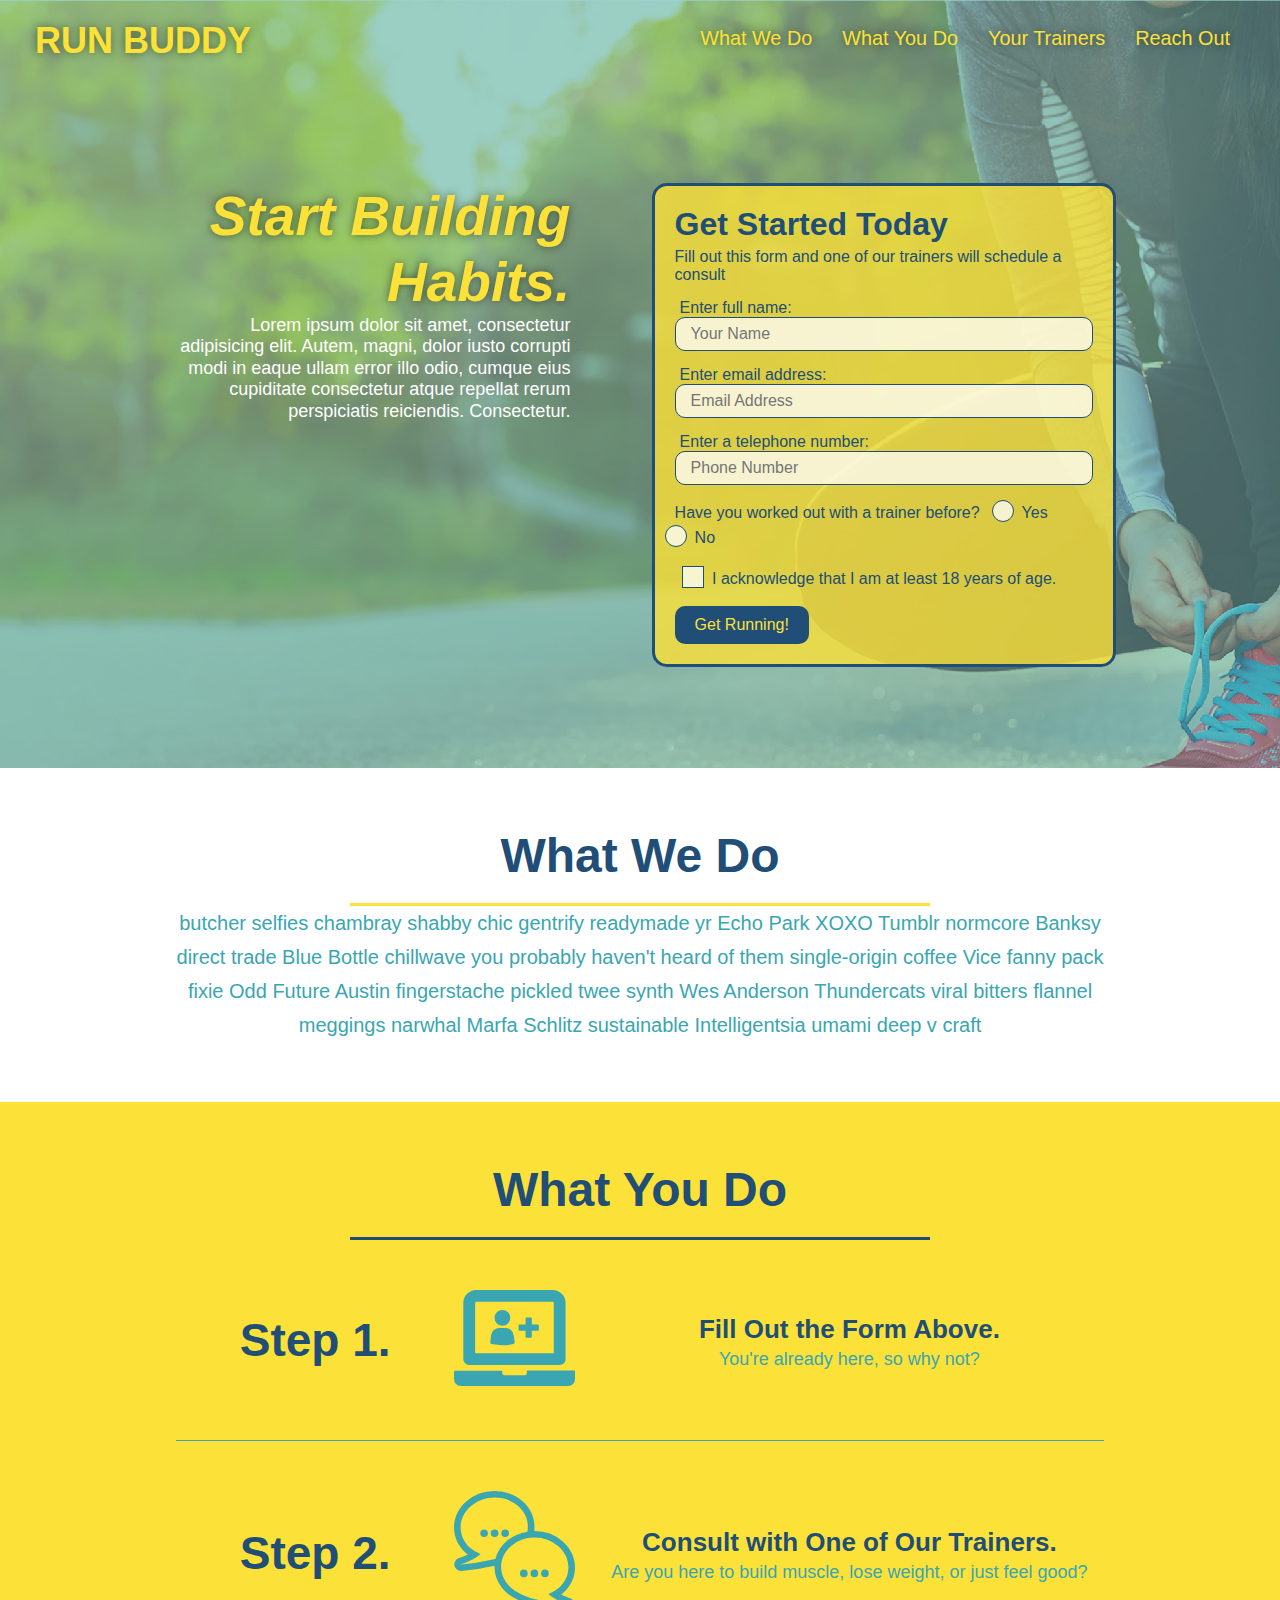
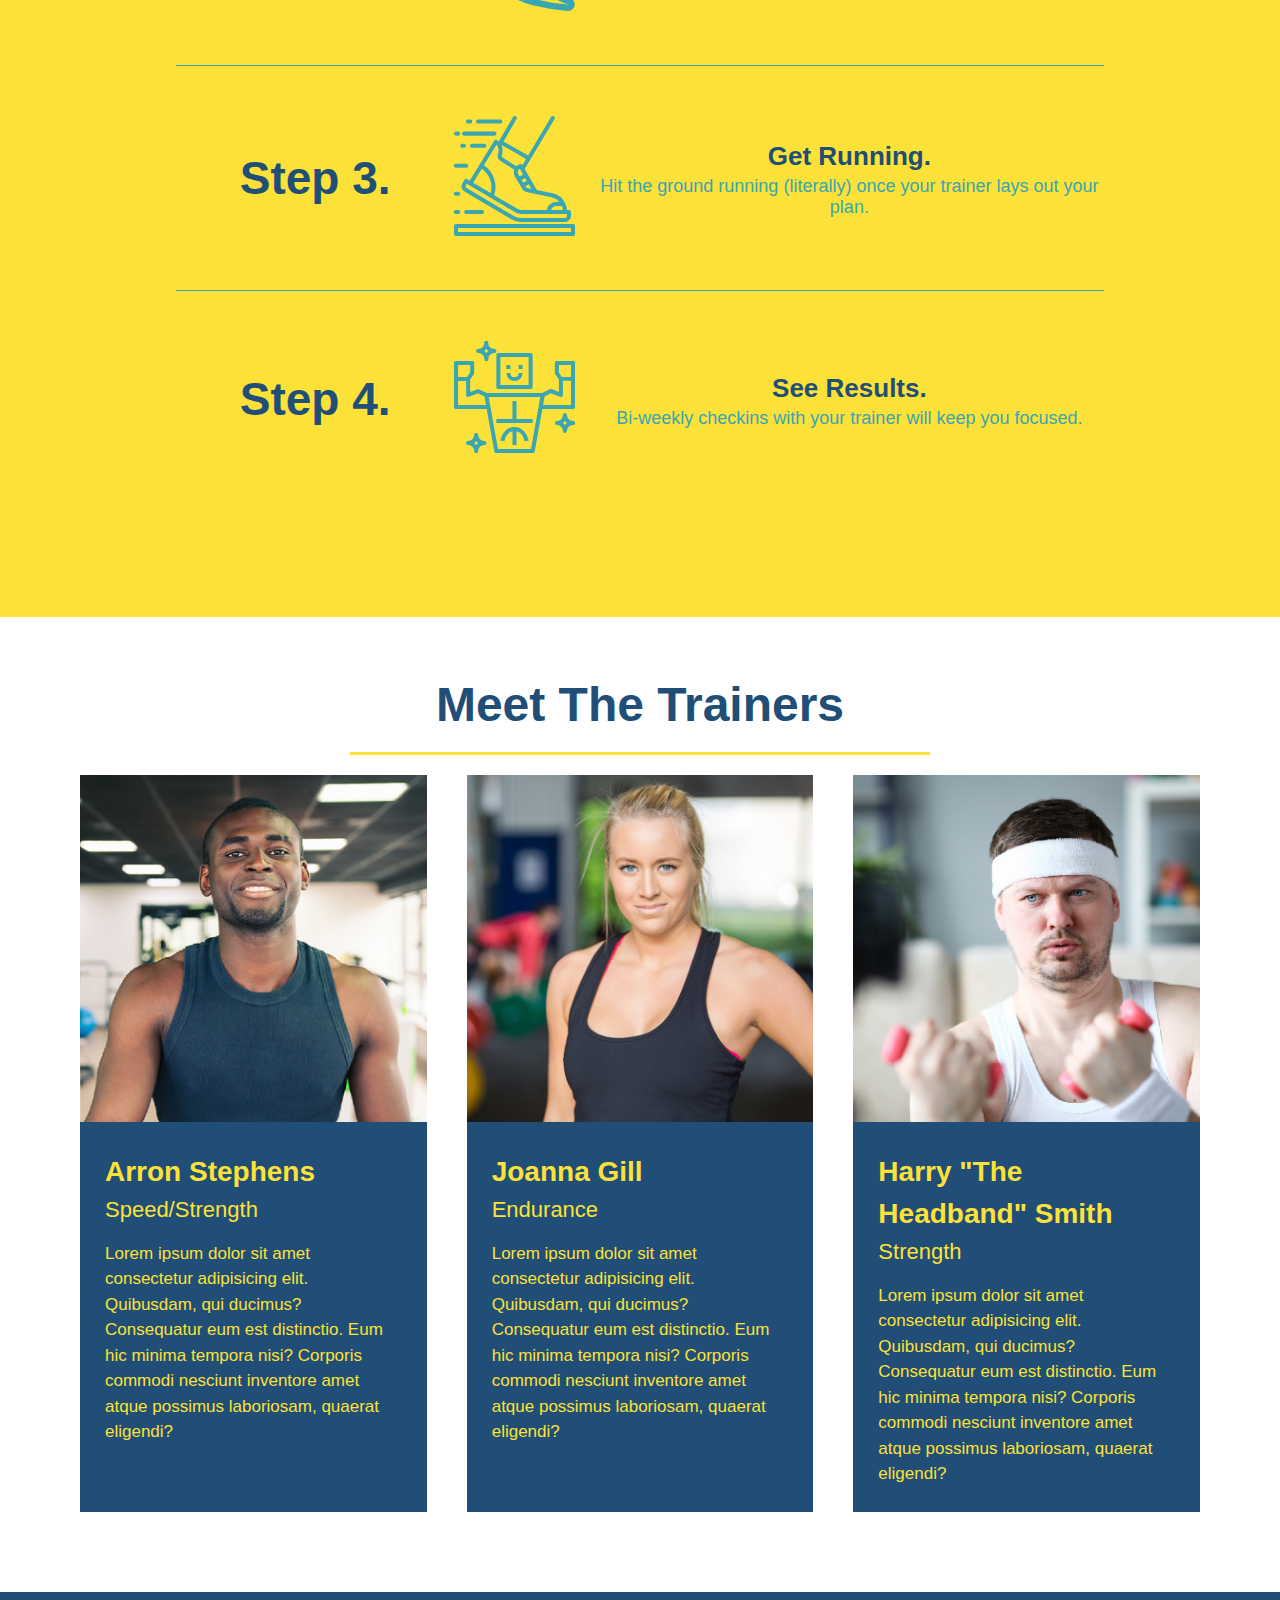
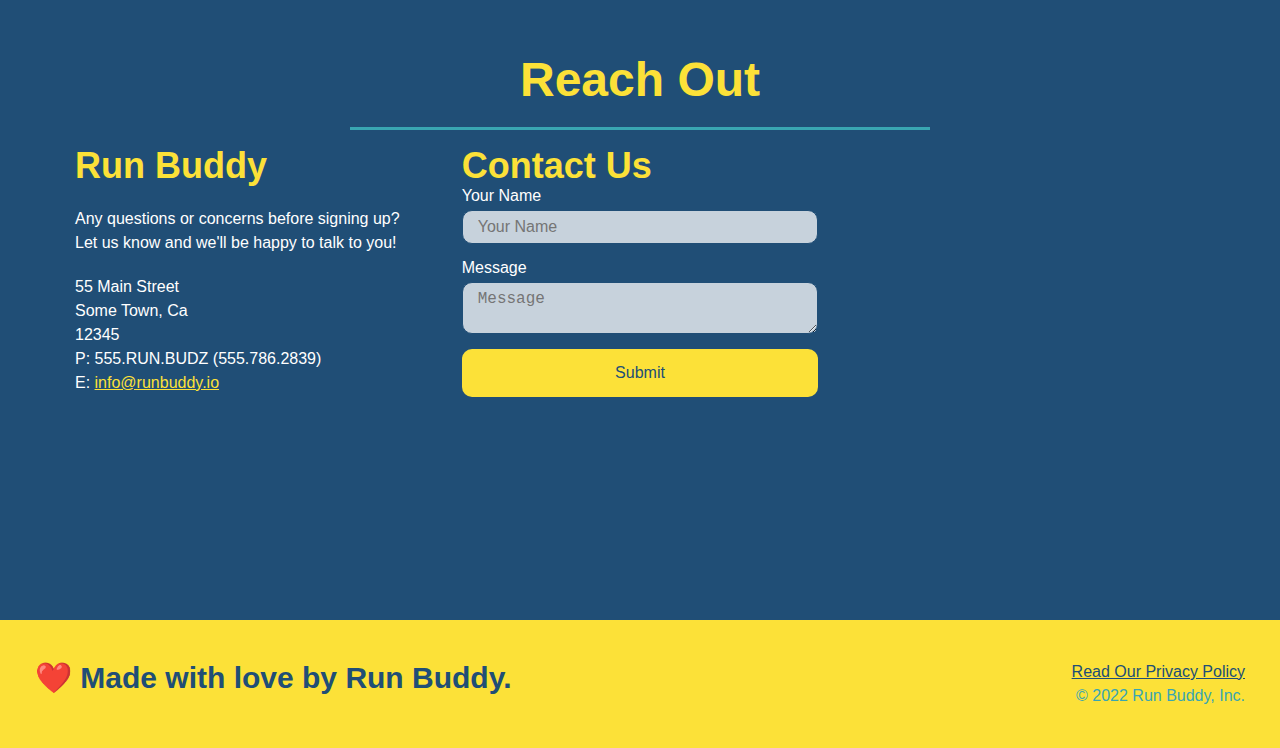
<file: index.html>
<!DOCTYPE html>
<html lang="en">
    <head>
        <meta charset="UTF-8" />
        <meta name="viewport" content="width=device-width, initial-scale=1.0" />
        <title>Run Buddy</title>
        <link rel="stylesheet" href="./assets/css/style.css" />
    </head>
    <body>

        <!--navigation (header) start-->
        <header>
            <h1>
                <a href="index.html">RUN BUDDY</a>
            </h1>
            <nav>
                <ul>
                    <!--List item element-->
                    <li>
                        <!--Anchor element-->
                        <a href="#what-we-do">What We Do</a>
                    </li>
                    <li>
                        <a href="#what-you-do">What You Do</a>
                    </li>
                    <li>
                        <a href="#your-trainers">Your Trainers</a>
                    </li>
                    <li>
                        <a href="#reach-out">Reach Out</a>
                    </li>
                </ul>
            </nav>
        </header>
        <!--navigation (header) end-->

        <!--hero/jumbotron section start-->
        <section class="hero">
            <div class="hero-cta">
            <h2>Start Building Habits.</h2>
            <p>
                Lorem ipsum dolor sit amet, consectetur adipisicing elit. Autem, magni, dolor iusto corrupti modi in eaque ullam error illo odio, cumque eius cupiditate consectetur atque repellat rerum perspiciatis reiciendis. Consectetur.
            </p>
            </div>
            <div class="hero-form">
                <h3>Get Started Today</h3>
                <p>Fill out this form and one of our trainers will schedule a consult</p>
                <!--Add form element-->
                <form>
                    <label for="name">Enter full name:</label>
                    <input type="text" placeholder="Your Name" name="name" id="name" class="form-input" />
                    <label for="email">Enter email address:</label>
                    <input type="email" placeholder="Email Address" name="email" id="email" class="form-input" />
                    <label for="phone">Enter a telephone number:</label>
                    <input type="tel" placeholder="Phone Number" name="phone" id="phone" class="form-input" />
               <p>
                   Have you worked out with a trainer before?
                    <span class="radio-wrapper">
                        <input type="radio" name="trainer-confirm" id="trainer-yes" />
                        <label for="trainer-yes">Yes</label>
                    </span>
                    <span class="radio-wrapper">
                        <input type="radio" name="trainer-confirm" id="trainer-no" />
                        <label for="trainer-no">No</label>
                    </span>
               </p>
               <p>
                   <span class="checkbox-wrapper">
                        <input type="checkbox" name="age-confirm" id="checkbox" /> 
                        <label for="checkbox"> I acknowledge that I am at least 18 years of age. 
                        </label>
                        
                   </span>
               </p>
                    <button type="submit">
                        Get Running!
                </button>
                </form>
                </div>
        </section>
        <!--hero/jumbotron section end-->
        <!--"what we do" section start-->
        
        <section id="what-we-do" class="intro">   
            <div class="flex-row">
            <h2 class="section-title primary-border">What We Do</h2>
            </div>
            <div class="flex-row">
            <p>
                butcher selfies chambray shabby chic gentrify readymade yr Echo Park XOXO Tumblr normcore Banksy direct trade Blue Bottle chillwave you probably haven't heard of them single-origin coffee Vice fanny pack fixie Odd Future Austin fingerstache pickled twee synth Wes Anderson Thundercats viral bitters flannel meggings narwhal Marfa Schlitz sustainable Intelligentsia umami deep v craft
            </p>
            </div> 
        </section> 
        <!--"what we do" section end-->

        <!--"what you do" section start-->
        <section id="what-you-do" class="steps">
            <div class="flex-row">
            <h2 class="section-title secondary border">What You Do</h2>
            </div>
           <div class="step">
                <h3>Step 1.</h3>
                <div class="step-info">
                    <div class="step-img">
                        <img src="./assets/images/step-1.svg" alt="">
                    </div>
                    <div class="step-text">
                        <h4>Fill Out the Form Above.</h4>
                        <p>You're already here, so why not?</p>     
                    </div>
                </div>         
            </div>

            <div class="step">
                <h3>Step 2.</h3>
                <div class="step-info">
                    <div class="step-img">
                        <img src="./assets/images/step-2.svg" alt="">
                    </div>
                    <div class="step-text">
                        <h4>Consult with One of Our Trainers.</h4>
                        <p>Are you here to build muscle, lose weight, or just feel good?</p>     
                    </div>
                </div>         
            </div>

            <div class="step">
                <h3>Step 3.</h3>
                <div class="step-info">
                    <div class="step-img">
                        <img src="./assets/images/step-3.svg" alt="">
                    </div>
                    <div class="step-text">
                        <h4>Get Running.</h4>
                        <p>Hit the ground running (literally) once your trainer lays out your plan.</p>     
                    </div>
                </div>         
            </div>

            <div class="step">
                <h3>Step 4.</h3>
                <div class="step-info">
                    <div class="step-img">
                        <img src="./assets/images/step-4.svg" alt="">
                    </div>
                    <div class="step-text">
                        <h4>See Results.</h4>
                        <p>Bi-weekly checkins with your trainer will keep you focused.</p>     
                    </div>
                </div>         
            </div>

        </section>

        <!--"what you do" section end-->

        <!--"meet the trainers" section start-->
        <section id="your-trainers">
            <div class="flex-row">
            <h2 class="section-title primary-border">Meet The Trainers</h2>
            </div>

            <div class="trainers">
        <!--first trainer bio-->    
            <article class="trainer">
                <img src="./assets/images/trainer-1.jpg" alt="Arron Stephens in his workout clothes, ready to pump iron." />
                <div class="trainer-bio">    
                    <h3 class="trainer-name">Arron Stephens</h3>
                    <h4 class="trainer-role">Speed/Strength</h4>  
                    <p>
                        Lorem ipsum dolor sit amet consectetur adipisicing elit. Quibusdam, qui ducimus? Consequatur eum est distinctio. Eum hic minima tempora nisi? Corporis commodi nesciunt inventore amet atque possimus laboriosam, quaerat eligendi?
                    </p>
                </div>
            </article>
        <!--second trainer bio-->
        <article class="trainer">
            <img src="./assets/images/trainer-2.jpg" alt="Joanna Gill cooling off after a workout." />
            <div class="trainer-bio">    
                <h3 class="trainer-name">Joanna Gill</h3>
                <h4 class="trainer-role">Endurance</h4>  
                <p>
                    Lorem ipsum dolor sit amet consectetur adipisicing elit. Quibusdam, qui ducimus? Consequatur eum est distinctio. Eum hic minima tempora nisi? Corporis commodi nesciunt inventore amet atque possimus laboriosam, quaerat eligendi?
                </p>
            </div>
        </article>
        <!--third trainer bio-->
        <article class="trainer">
            <img src="./assets/images/trainer-3.jpg" alt="Harry Smith wearing a headband and lifting comically small pink weights." />
            <div class="trainer-bio">    
                <h3 class="trainer-name"t>Harry "The Headband" Smith</h3>
                <h4 class="trainer-role">Strength</h4>  
                <p>
                    Lorem ipsum dolor sit amet consectetur adipisicing elit. Quibusdam, qui ducimus? Consequatur eum est distinctio. Eum hic minima tempora nisi? Corporis commodi nesciunt inventore amet atque possimus laboriosam, quaerat eligendi?
                </p>
            </div>
            </article>
        </div>            
        </section>
        <!--"meet the trainers" section end-->

        <!--"reach out" section start-->
        <section id="reach-out" class="contact">
            <div class="flex-row">
            <h2 class="section-title secondary-border">
              Reach Out
            </h2>
            </div>
            <div class="contact-info">
            <div>
                <h3>Run Buddy</h3>
                <p>
                  Any questions or concerns before signing up? 
                  <br/>
                  Let us know and we'll be happy to talk to you!
                </p>
      
                <address>
                  55 Main Street <br/>
                  Some Town, Ca <br/>
                  12345<br/>
                  P: 555.RUN.BUDZ (555.786.2839)<br/>
                  E: <a href="mailto:info@runbuddy.io">info@runbuddy.io</a>
                </address>
                
              </div>
                
              <div class="contact-form">
                <h3>Contact Us</h3>
                <form>
                  <label for="contact-name">Your Name</label>
                  <input type="text" id="contact-name" placeholder="Your Name" />
              
                  <label for="contact-message">Message</label>
                  <textarea id="contact-message" placeholder="Message"></textarea>
              
                  <button type="submit">Submit</button>
                </form>
              </div>

              <iframe
              src="https://www.google.com/maps/embed?pb=!1m14!1m12!1m3!1d12182.30520634488!2d-74.0652613!3d40.2407219!2m3!1f0!2f0!3f0!3m2!1i1024!2i768!4f13.1!5e0!3m2!1sen!2sus!4v1561060983193!5m2!1sen!2sus"
              frameborder="0" style="border:0" allowfullscreen></iframe>
              
            </div>
          </section>
        <!--"reach out" section end-->

        <!--footer section start-->
        <footer>
            <h2>❤️ Made with love by Run Buddy.</h2>
            <div>
            <a href="./privacy-policy.html">Read Our Privacy Policy</a><br />
            &copy; 2022 Run Buddy, Inc.
            </div>
        </footer>
        <!--footer section end-->
    </body>
    </head>
</html>
</file>
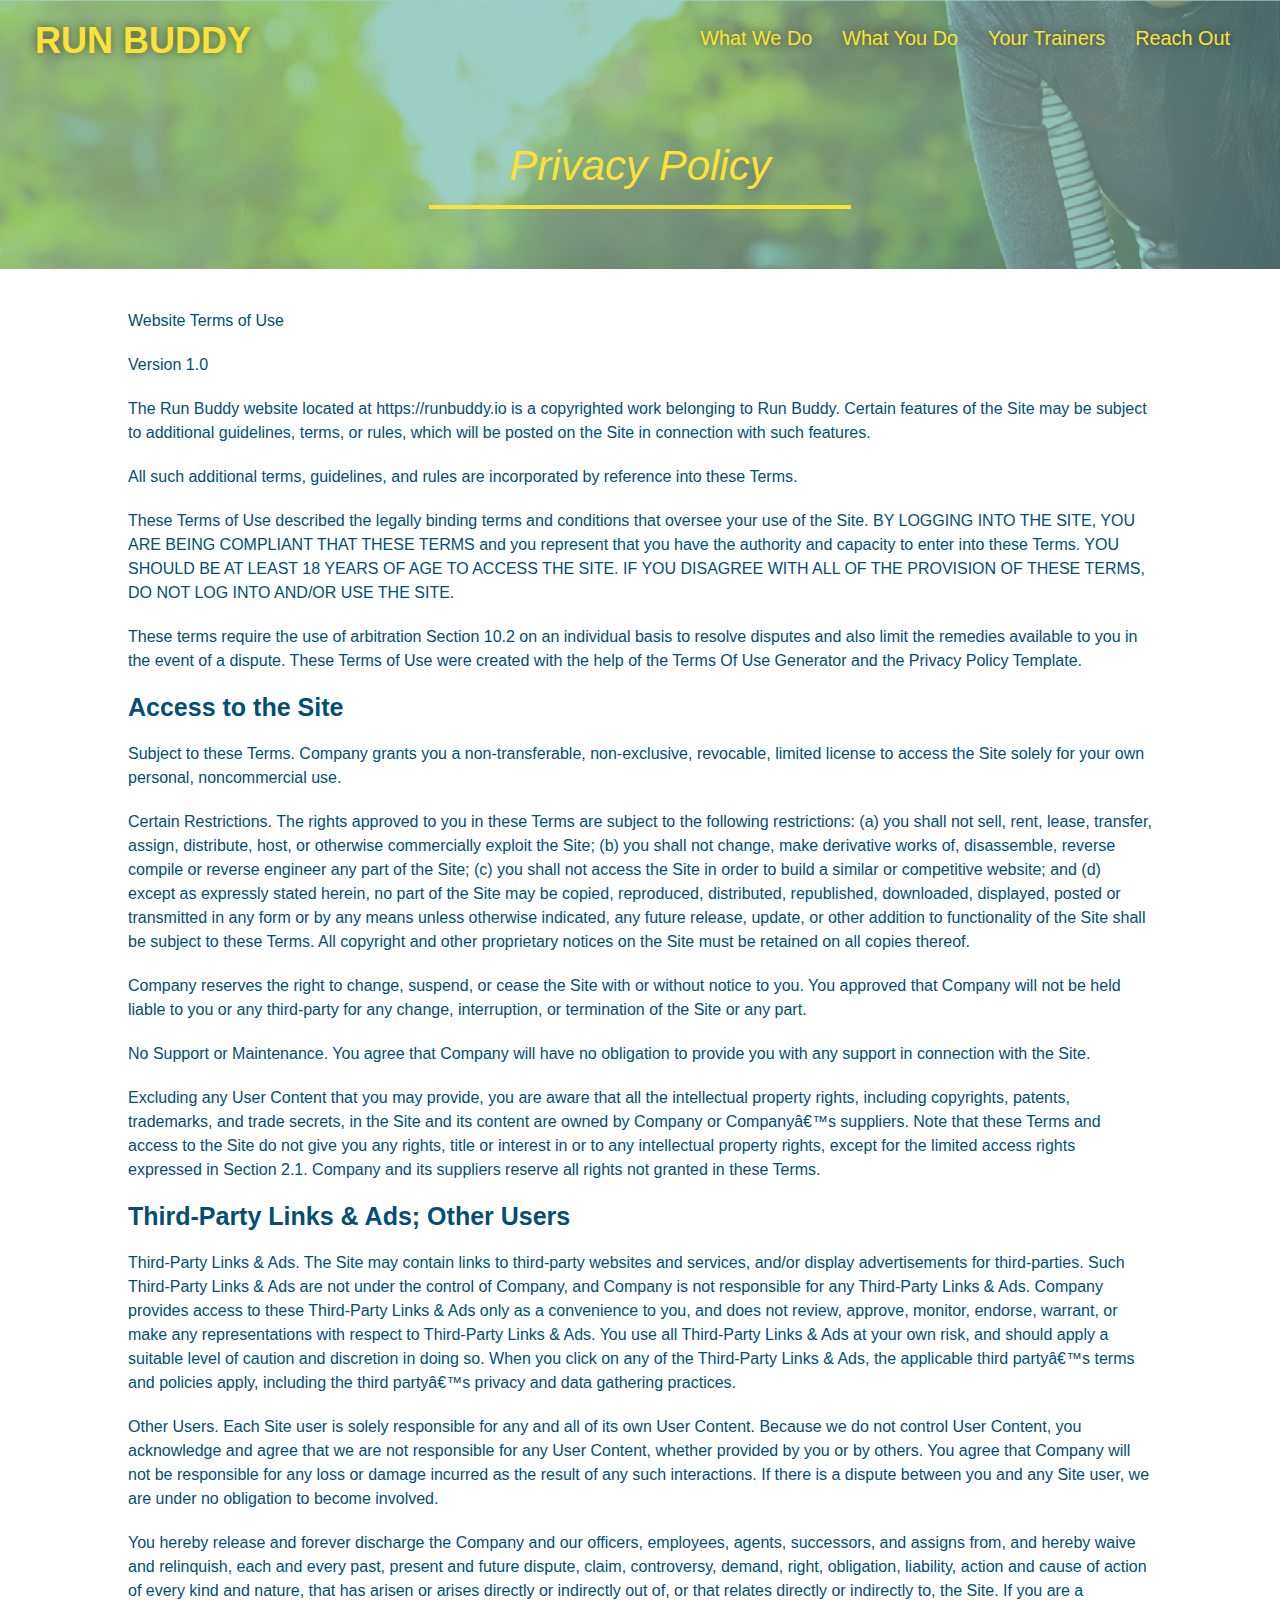
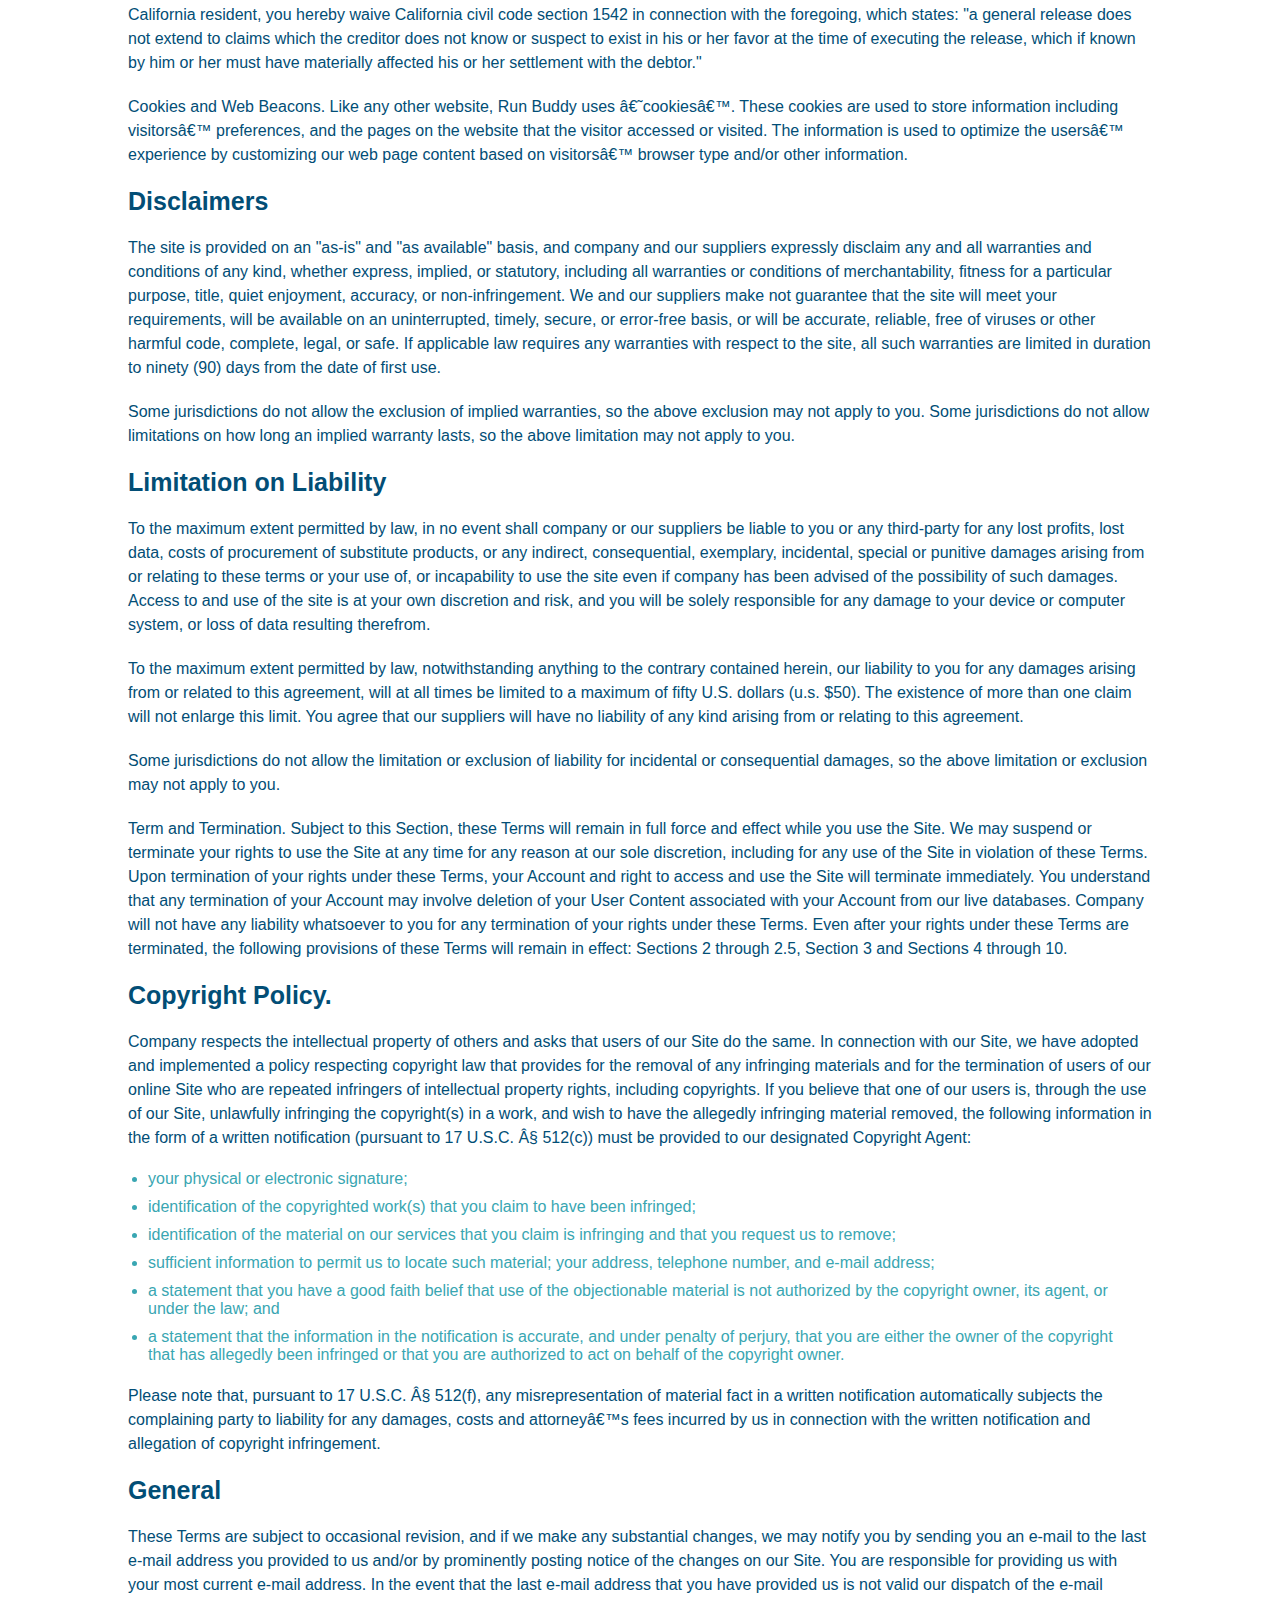
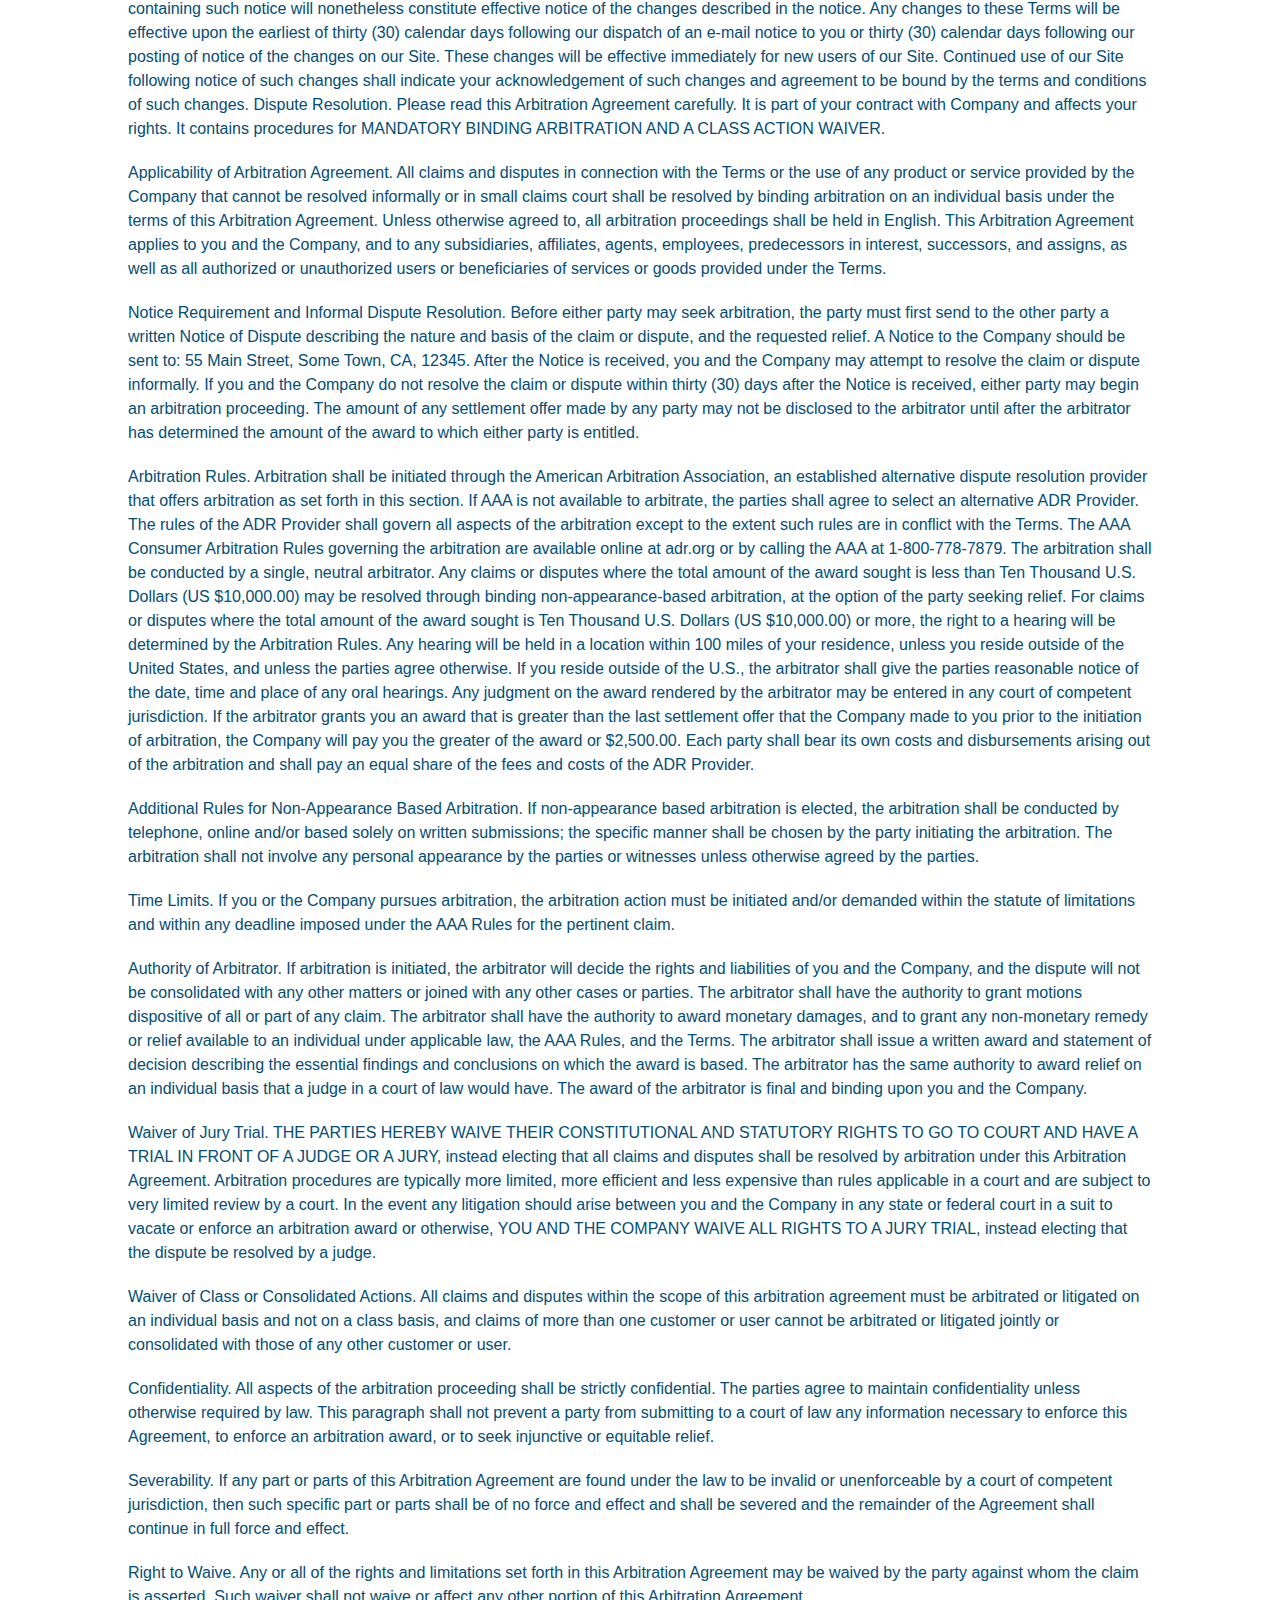
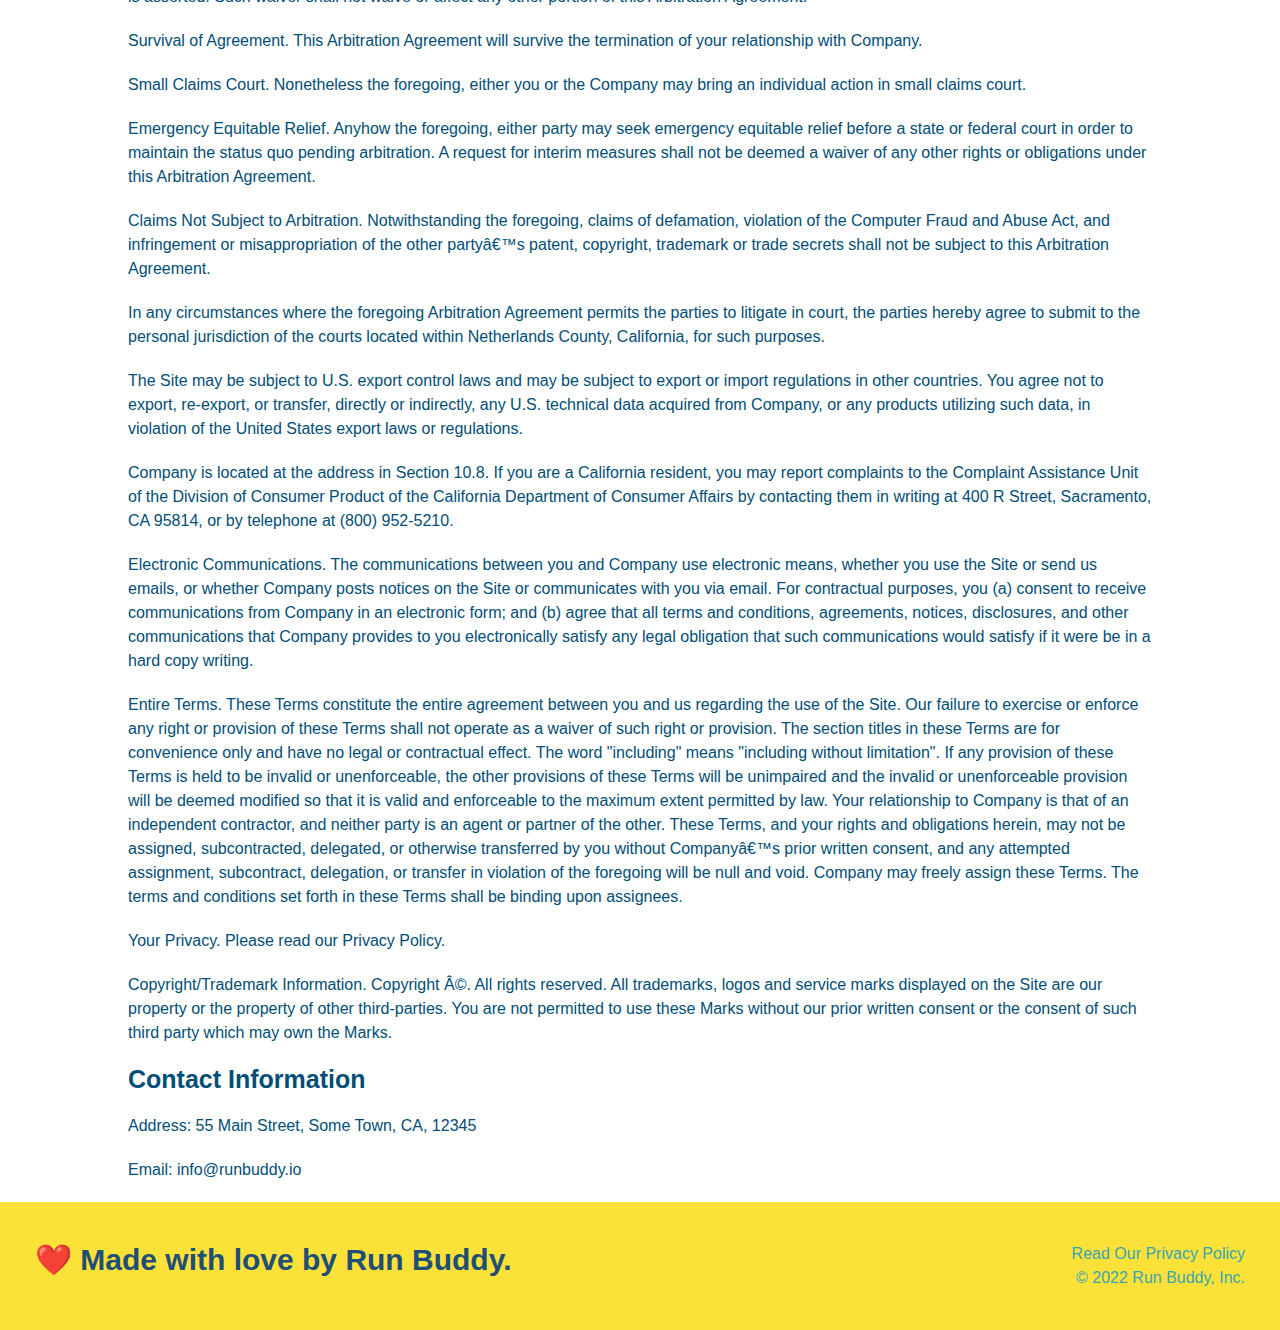
<file: privacy-policy.html>
<!DOCTYPE html>
<html lang="en">
    <head>
        <meta charset="UTF-8" />
        <meta name="viewport" content="width=device-width, initial-scale=1.0" />
        <title>Privacy Policy - Run Buddy</title>
        <link rel="stylesheet" href="./assets/css/style.css" />
        <link rel="stylesheet" href="./assets/css/secondary-styles.css" /> 
    </head>
    <body>
        
    <!--navigation-->
    <header>
    <h1>
        <a href="index.html">RUN BUDDY</a>
    </h1>
        <nav>
            <ul>
                <!--List item element-->
                <li>
                    <!--Anchor element-->
                    <a href="index.html#what-we-do">What We Do</a>
                </li>
                <li>
                    <a href="index.html#what-you-do">What You Do</a>
                </li>
                <li>
                    <a href="index.html#your-trainers">Your Trainers</a>
                </li>
                <li>
                    <a href="index.html#reach-out">Reach Out</a>
                </li>
            </ul>
        </nav>
    </header>

    <section class="hero">
        <h2 class="page-title">
            Privacy Policy
        </h2>

    </section>
    <article class="secondary-content">
            
      <p>
        Website Terms of Use
      </p>

      <p>
        Version 1.0
      </p>

      <p>
        The Run Buddy website located at https://runbuddy.io is a copyrighted work belonging to Run Buddy. Certain
        features of the Site may be subject to additional guidelines, terms, or rules, which will be posted on the Site
        in connection with such features.
      </p>

      <p>
        All such additional terms, guidelines, and rules are incorporated by reference into these Terms.
      </p>

      <p>
        These Terms of Use described the legally binding terms and conditions that oversee your use of the Site. BY
        LOGGING INTO THE SITE, YOU ARE BEING COMPLIANT THAT THESE TERMS and you represent that you have the authority
        and capacity to enter into these Terms. YOU SHOULD BE AT LEAST 18 YEARS OF AGE TO ACCESS THE SITE. IF YOU
        DISAGREE WITH ALL OF THE PROVISION OF THESE TERMS, DO NOT LOG INTO AND/OR USE THE SITE.
      </p>

      <p>
        These terms require the use of arbitration Section 10.2 on an individual basis to resolve disputes and also
        limit the remedies available to you in the event of a dispute. These Terms of Use were created with the help of
        the Terms Of Use Generator and the Privacy Policy Template.
      </p>

      <h3>
        Access to the Site
      </h3>

      <p>
        Subject to these Terms. Company grants you a non-transferable, non-exclusive, revocable, limited license to
        access the Site solely for your own personal, noncommercial use.
      </p>

      <p>
        Certain Restrictions. The rights approved to you in these Terms are subject to the following restrictions: (a)
        you shall not sell, rent, lease, transfer, assign, distribute, host, or otherwise commercially exploit the Site;
        (b) you shall not change, make derivative works of, disassemble, reverse compile or reverse engineer any part of
        the Site; (c) you shall not access the Site in order to build a similar or competitive website; and (d) except
        as expressly stated herein, no part of the Site may be copied, reproduced, distributed, republished, downloaded,
        displayed, posted or transmitted in any form or by any means unless otherwise indicated, any future release,
        update, or other addition to functionality of the Site shall be subject to these Terms. All copyright and other
        proprietary notices on the Site must be retained on all copies thereof.
      </p>

      <p>
        Company reserves the right to change, suspend, or cease the Site with or without notice to you. You approved
        that Company will not be held liable to you or any third-party for any change, interruption, or termination of
        the Site or any part.
      </p>

      <p>
        No Support or Maintenance. You agree that Company will have no obligation to provide you with any support in
        connection with the Site.
      </p>

      <p>
        Excluding any User Content that you may provide, you are aware that all the intellectual property rights,
        including copyrights, patents, trademarks, and trade secrets, in the Site and its content are owned by Company
        or Companyâ€™s suppliers. Note that these Terms and access to the Site do not give you any rights, title or
        interest in or to any intellectual property rights, except for the limited access rights expressed in Section
        2.1. Company and its suppliers reserve all rights not granted in these Terms.
      </p>

      <h3>
        Third-Party Links & Ads; Other Users
      </h3>

      <p>
        Third-Party Links & Ads. The Site may contain links to third-party websites and services, and/or display
        advertisements for third-parties. Such Third-Party Links & Ads are not under the control of Company, and Company
        is not responsible for any Third-Party Links & Ads. Company provides access to these Third-Party Links & Ads
        only as a convenience to you, and does not review, approve, monitor, endorse, warrant, or make any
        representations with respect to Third-Party Links & Ads. You use all Third-Party Links & Ads at your own risk,
        and should apply a suitable level of caution and discretion in doing so. When you click on any of the
        Third-Party Links & Ads, the applicable third partyâ€™s terms and policies apply, including the third partyâ€™s
        privacy and data gathering practices.
      </p>

      <p>
        Other Users. Each Site user is solely responsible for any and all of its own User Content. Because we do not
        control User Content, you acknowledge and agree that we are not responsible for any User Content, whether
        provided by you or by others. You agree that Company will not be responsible for any loss or damage incurred as
        the result of any such interactions. If there is a dispute between you and any Site user, we are under no
        obligation to become involved.
      </p>

      <p>
        You hereby release and forever discharge the Company and our officers, employees, agents, successors, and
        assigns from, and hereby waive and relinquish, each and every past, present and future dispute, claim,
        controversy, demand, right, obligation, liability, action and cause of action of every kind and nature, that has
        arisen or arises directly or indirectly out of, or that relates directly or indirectly to, the Site. If you are
        a California resident, you hereby waive California civil code section 1542 in connection with the foregoing,
        which states: "a general release does not extend to claims which the creditor does not know or suspect to exist
        in his or her favor at the time of executing the release, which if known by him or her must have materially
        affected his or her settlement with the debtor."
      </p>

      <p>
        Cookies and Web Beacons. Like any other website, Run Buddy uses â€˜cookiesâ€™. These cookies are used to store
        information including visitorsâ€™ preferences, and the pages on the website that the visitor accessed or visited.
        The information is used to optimize the usersâ€™ experience by customizing our web page content based on visitorsâ€™
        browser type and/or other information.
      </p>

      <h3>
        Disclaimers
      </h3>

      <p>
        The site is provided on an "as-is" and "as available" basis, and company and our suppliers expressly disclaim
        any and all warranties and conditions of any kind, whether express, implied, or statutory, including all
        warranties or conditions of merchantability, fitness for a particular purpose, title, quiet enjoyment, accuracy,
        or non-infringement. We and our suppliers make not guarantee that the site will meet your requirements, will be
        available on an uninterrupted, timely, secure, or error-free basis, or will be accurate, reliable, free of
        viruses or other harmful code, complete, legal, or safe. If applicable law requires any warranties with respect
        to the site, all such warranties are limited in duration to ninety (90) days from the date of first use.
      </p>

      <p>
        Some jurisdictions do not allow the exclusion of implied warranties, so the above exclusion may not apply to
        you. Some jurisdictions do not allow limitations on how long an implied warranty lasts, so the above limitation
        may not apply to you.
      </p>

      <h3>
        Limitation on Liability
      </h3>

      <p>
        To the maximum extent permitted by law, in no event shall company or our suppliers be liable to you or any
        third-party for any lost profits, lost data, costs of procurement of substitute products, or any indirect,
        consequential, exemplary, incidental, special or punitive damages arising from or relating to these terms or
        your use of, or incapability to use the site even if company has been advised of the possibility of such
        damages. Access to and use of the site is at your own discretion and risk, and you will be solely responsible
        for any damage to your device or computer system, or loss of data resulting therefrom.
      </p>

      <p>
        To the maximum extent permitted by law, notwithstanding anything to the contrary contained herein, our liability
        to you for any damages arising from or related to this agreement, will at all times be limited to a maximum of
        fifty U.S. dollars (u.s. $50). The existence of more than one claim will not enlarge this limit. You agree that
        our suppliers will have no liability of any kind arising from or relating to this agreement.
      </p>

      <p>
        Some jurisdictions do not allow the limitation or exclusion of liability for incidental or consequential
        damages, so the above limitation or exclusion may not apply to you.
      </p>

      <p>
        Term and Termination. Subject to this Section, these Terms will remain in full force and effect while you use
        the Site. We may suspend or terminate your rights to use the Site at any time for any reason at our sole
        discretion, including for any use of the Site in violation of these Terms. Upon termination of your rights under
        these Terms, your Account and right to access and use the Site will terminate immediately. You understand that
        any termination of your Account may involve deletion of your User Content associated with your Account from our
        live databases. Company will not have any liability whatsoever to you for any termination of your rights under
        these Terms. Even after your rights under these Terms are terminated, the following provisions of these Terms
        will remain in effect: Sections 2 through 2.5, Section 3 and Sections 4 through 10.
      </p>

      <h3>
        Copyright Policy.
      </h3>

      <p>
        Company respects the intellectual property of others and asks that users of our Site do the same. In connection
        with our Site, we have adopted and implemented a policy respecting copyright law that provides for the removal
        of any infringing materials and for the termination of users of our online Site who are repeated infringers of
        intellectual property rights, including copyrights. If you believe that one of our users is, through the use of
        our Site, unlawfully infringing the copyright(s) in a work, and wish to have the allegedly infringing material
        removed, the following information in the form of a written notification (pursuant to 17 U.S.C. Â§ 512(c)) must
        be provided to our designated Copyright Agent:
      </p>

      <ul>
        <li>
          your physical or electronic signature;
        </li>
        <li>
          identification of the copyrighted work(s) that you claim to have been infringed;
        </li>
        <li>
          identification of the material on our services that you claim is infringing and that you request us to remove;
        </li>
        <li>
          sufficient information to permit us to locate such material; your address, telephone number, and e-mail
          address;
        </li>
        <li>
          a statement that you have a good faith belief that use of the objectionable material is not authorized by the
          copyright owner, its agent, or under the law; and
        </li>
        <li>
          a statement that the information in the notification is accurate, and under penalty of perjury, that you are
          either the owner of the copyright that has allegedly been infringed or that you are authorized to act on
          behalf of the copyright owner.
        </li>
      </ul>

      <p>
        Please note that, pursuant to 17 U.S.C. Â§ 512(f), any misrepresentation of material fact in a written
        notification automatically subjects the complaining party to liability for any damages, costs and attorneyâ€™s
        fees incurred by us in connection with the written notification and allegation of copyright infringement.
      </p>

      <h3>
        General
      </h3>

      <p>
        These Terms are subject to occasional revision, and if we make any substantial changes, we may notify you by
        sending you an e-mail to the last e-mail address you provided to us and/or by prominently posting notice of the
        changes on our Site. You are responsible for providing us with your most current e-mail address. In the event
        that the last e-mail address that you have provided us is not valid our dispatch of the e-mail containing such
        notice will nonetheless constitute effective notice of the changes described in the notice. Any changes to these
        Terms will be effective upon the earliest of thirty (30) calendar days following our dispatch of an e-mail
        notice to you or thirty (30) calendar days following our posting of notice of the changes on our Site. These
        changes will be effective immediately for new users of our Site. Continued use of our Site following notice of
        such changes shall indicate your acknowledgement of such changes and agreement to be bound by the terms and
        conditions of such changes. Dispute Resolution. Please read this Arbitration Agreement carefully. It is part of
        your contract with Company and affects your rights. It contains procedures for MANDATORY BINDING ARBITRATION AND
        A CLASS ACTION WAIVER.
      </p>

      <p>
        Applicability of Arbitration Agreement. All claims and disputes in connection with the Terms or the use of any
        product or service provided by the Company that cannot be resolved informally or in small claims court shall be
        resolved by binding arbitration on an individual basis under the terms of this Arbitration Agreement. Unless
        otherwise agreed to, all arbitration proceedings shall be held in English. This Arbitration Agreement applies to
        you and the Company, and to any subsidiaries, affiliates, agents, employees, predecessors in interest,
        successors, and assigns, as well as all authorized or unauthorized users or beneficiaries of services or goods
        provided under the Terms.
      </p>

      <p>
        Notice Requirement and Informal Dispute Resolution. Before either party may seek arbitration, the party must
        first send to the other party a written Notice of Dispute describing the nature and basis of the claim or
        dispute, and the requested relief. A Notice to the Company should be sent to: 55 Main Street, Some Town, CA,
        12345. After the Notice is received, you and the Company may attempt to resolve the claim or dispute informally.
        If you and the Company do not resolve the claim or dispute within thirty (30) days after the Notice is received,
        either party may begin an arbitration proceeding. The amount of any settlement offer made by any party may not
        be disclosed to the arbitrator until after the arbitrator has determined the amount of the award to which either
        party is entitled.
      </p>

      <p>
        Arbitration Rules. Arbitration shall be initiated through the American Arbitration Association, an established
        alternative dispute resolution provider that offers arbitration as set forth in this section. If AAA is not
        available to arbitrate, the parties shall agree to select an alternative ADR Provider. The rules of the ADR
        Provider shall govern all aspects of the arbitration except to the extent such rules are in conflict with the
        Terms. The AAA Consumer Arbitration Rules governing the arbitration are available online at adr.org or by
        calling the AAA at 1-800-778-7879. The arbitration shall be conducted by a single, neutral arbitrator. Any
        claims or disputes where the total amount of the award sought is less than Ten Thousand U.S. Dollars (US
        $10,000.00) may be resolved through binding non-appearance-based arbitration, at the option of the party seeking
        relief. For claims or disputes where the total amount of the award sought is Ten Thousand U.S. Dollars (US
        $10,000.00) or more, the right to a hearing will be determined by the Arbitration Rules. Any hearing will be
        held in a location within 100 miles of your residence, unless you reside outside of the United States, and
        unless the parties agree otherwise. If you reside outside of the U.S., the arbitrator shall give the parties
        reasonable notice of the date, time and place of any oral hearings. Any judgment on the award rendered by the
        arbitrator may be entered in any court of competent jurisdiction. If the arbitrator grants you an award that is
        greater than the last settlement offer that the Company made to you prior to the initiation of arbitration, the
        Company will pay you the greater of the award or $2,500.00. Each party shall bear its own costs and
        disbursements arising out of the arbitration and shall pay an equal share of the fees and costs of the ADR
        Provider.
      </p>

      <p>
        Additional Rules for Non-Appearance Based Arbitration. If non-appearance based arbitration is elected, the
        arbitration shall be conducted by telephone, online and/or based solely on written submissions; the specific
        manner shall be chosen by the party initiating the arbitration. The arbitration shall not involve any personal
        appearance by the parties or witnesses unless otherwise agreed by the parties.
      </p>

      <p>
        Time Limits. If you or the Company pursues arbitration, the arbitration action must be initiated and/or demanded
        within the statute of limitations and within any deadline imposed under the AAA Rules for the pertinent claim.
      </p>

      <p>
        Authority of Arbitrator. If arbitration is initiated, the arbitrator will decide the rights and liabilities of
        you and the Company, and the dispute will not be consolidated with any other matters or joined with any other
        cases or parties. The arbitrator shall have the authority to grant motions dispositive of all or part of any
        claim. The arbitrator shall have the authority to award monetary damages, and to grant any non-monetary remedy
        or relief available to an individual under applicable law, the AAA Rules, and the Terms. The arbitrator shall
        issue a written award and statement of decision describing the essential findings and conclusions on which the
        award is based. The arbitrator has the same authority to award relief on an individual basis that a judge in a
        court of law would have. The award of the arbitrator is final and binding upon you and the Company.
      </p>

      <p>
        Waiver of Jury Trial. THE PARTIES HEREBY WAIVE THEIR CONSTITUTIONAL AND STATUTORY RIGHTS TO GO TO COURT AND HAVE
        A TRIAL IN FRONT OF A JUDGE OR A JURY, instead electing that all claims and disputes shall be resolved by
        arbitration under this Arbitration Agreement. Arbitration procedures are typically more limited, more efficient
        and less expensive than rules applicable in a court and are subject to very limited review by a court. In the
        event any litigation should arise between you and the Company in any state or federal court in a suit to vacate
        or enforce an arbitration award or otherwise, YOU AND THE COMPANY WAIVE ALL RIGHTS TO A JURY TRIAL, instead
        electing that the dispute be resolved by a judge.
      </p>

      <p>
        Waiver of Class or Consolidated Actions. All claims and disputes within the scope of this arbitration agreement
        must be arbitrated or litigated on an individual basis and not on a class basis, and claims of more than one
        customer or user cannot be arbitrated or litigated jointly or consolidated with those of any other customer or
        user.
      </p>

      <p>
        Confidentiality. All aspects of the arbitration proceeding shall be strictly confidential. The parties agree to
        maintain confidentiality unless otherwise required by law. This paragraph shall not prevent a party from
        submitting to a court of law any information necessary to enforce this Agreement, to enforce an arbitration
        award, or to seek injunctive or equitable relief.
      </p>

      <p>
        Severability. If any part or parts of this Arbitration Agreement are found under the law to be invalid or
        unenforceable by a court of competent jurisdiction, then such specific part or parts shall be of no force and
        effect and shall be severed and the remainder of the Agreement shall continue in full force and effect.
      </p>

      <p>
        Right to Waive. Any or all of the rights and limitations set forth in this Arbitration Agreement may be waived
        by the party against whom the claim is asserted. Such waiver shall not waive or affect any other portion of this
        Arbitration Agreement.
      </p>

      <p>
        Survival of Agreement. This Arbitration Agreement will survive the termination of your relationship with
        Company.
      </p>

      <p>
        Small Claims Court. Nonetheless the foregoing, either you or the Company may bring an individual action in small
        claims court.
      </p>

      <p>
        Emergency Equitable Relief. Anyhow the foregoing, either party may seek emergency equitable relief before a
        state or federal court in order to maintain the status quo pending arbitration. A request for interim measures
        shall not be deemed a waiver of any other rights or obligations under this Arbitration Agreement.
      </p>

      <p>
        Claims Not Subject to Arbitration. Notwithstanding the foregoing, claims of defamation, violation of the
        Computer Fraud and Abuse Act, and infringement or misappropriation of the other partyâ€™s patent, copyright,
        trademark or trade secrets shall not be subject to this Arbitration Agreement.
      </p>

      <p>
        In any circumstances where the foregoing Arbitration Agreement permits the parties to litigate in court, the
        parties hereby agree to submit to the personal jurisdiction of the courts located within Netherlands County,
        California, for such purposes.
      </p>

      <p>
        The Site may be subject to U.S. export control laws and may be subject to export or import regulations in other
        countries. You agree not to export, re-export, or transfer, directly or indirectly, any U.S. technical data
        acquired from Company, or any products utilizing such data, in violation of the United States export laws or
        regulations.
      </p>

      <p>
        Company is located at the address in Section 10.8. If you are a California resident, you may report complaints
        to the Complaint Assistance Unit of the Division of Consumer Product of the California Department of Consumer
        Affairs by contacting them in writing at 400 R Street, Sacramento, CA 95814, or by telephone at (800) 952-5210.
      </p>

      <p>
        Electronic Communications. The communications between you and Company use electronic means, whether you use the
        Site or send us emails, or whether Company posts notices on the Site or communicates with you via email. For
        contractual purposes, you (a) consent to receive communications from Company in an electronic form; and (b)
        agree that all terms and conditions, agreements, notices, disclosures, and other communications that Company
        provides to you electronically satisfy any legal obligation that such communications would satisfy if it were be
        in a hard copy writing.
      </p>

      <p>
        Entire Terms. These Terms constitute the entire agreement between you and us regarding the use of the Site. Our
        failure to exercise or enforce any right or provision of these Terms shall not operate as a waiver of such right
        or provision. The section titles in these Terms are for convenience only and have no legal or contractual
        effect. The word "including" means "including without limitation". If any provision of these Terms is held to be
        invalid or unenforceable, the other provisions of these Terms will be unimpaired and the invalid or
        unenforceable provision will be deemed modified so that it is valid and enforceable to the maximum extent
        permitted by law. Your relationship to Company is that of an independent contractor, and neither party is an
        agent or partner of the other. These Terms, and your rights and obligations herein, may not be assigned,
        subcontracted, delegated, or otherwise transferred by you without Companyâ€™s prior written consent, and any
        attempted assignment, subcontract, delegation, or transfer in violation of the foregoing will be null and void.
        Company may freely assign these Terms. The terms and conditions set forth in these Terms shall be binding upon
        assignees.
      </p>

      <p>
        Your Privacy. Please read our Privacy Policy.
      </p>

      <p>
        Copyright/Trademark Information. Copyright Â©. All rights reserved. All trademarks, logos and service marks
        displayed on the Site are our property or the property of other third-parties. You are not permitted to use
        these Marks without our prior written consent or the consent of such third party which may own the Marks.
      </p>

      <h3>
        Contact Information
      </h3>

      <p>
        Address: 55 Main Street, Some Town, CA, 12345
      </p>

      <p>
        Email: info@runbuddy.io
      </p>
        </article>
    
    <!--footer-->
    <footer>
        <h2>❤️ Made with love by Run Buddy.</h2>
        <div>
        Read Our Privacy Policy<br />
        &copy; 2022 Run Buddy, Inc.
        </div>
    </footer>


    </body>
</file>
<file: assets/css/style.css>
* {
    margin: 0;
    padding: 0;
    box-sizing: border-box;
}

:root {
    --primary-color: #fce138;
    --secondary-color: #204e76;
    --tertiary-color: #39a6b2;
}

body {
    color: var(--tertiary-color);
    font-family: Arial, Helvetica, sans-serif;
}

section {
    padding: 60px;
}

/*navigation (header) start*/
header {
    padding: 20px 35px;
    background-color: var(--tertiary-color);
    display: flex;
    justify-content: space-between;
    flex-wrap: wrap;
    position: -webkit-sticky;
    position: sticky;
    top: 0px;
    background-image: url("../images/hero-bg.jpg");
    background-size: cover;
    background-position: center;
    background-attachment: fixed;
    z-index: 9999;
}

header h1 {
    font-weight: bold;
    font-size: 36px;
    color: var(--primary-color);
    margin: 0;
    text-shadow: 0 0 10px rgba(0, 0, 0, 0.5);
}

header a {
    text-decoration: none;
    color:var(--primary-color);
}

header nav {
    margin: 7px 0;
}

header nav ul {
    display: flex;
    flex-wrap: wrap;
    justify-content: space-between;
    align-items: center;
    list-style: none;
}

header nav ul li a {
    padding: 10px 15px;
    font-weight: lighter;
    font-size: 1.55vw;
    text-shadow: 0 0 10px rgba(0, 0, 0, 0.5); 
}

header nav ul li a:hover {
    background:var(--primary-color);
    color: var(--secondary-color);
    border-radius: 15px;
    text-shadow: none;
}

/*navigation (header) end */

/*footer start*/
footer {
    background:var(--primary-color);
    width: 100%;
    padding: 40px 35px;
    display: flex;
    justify-content: space-between;
    flex-wrap: wrap;
}

footer h2 {
    color: var(--secondary-color);
    font-size: 30px;
    margin: 0;
}

footer div {
    line-height: 1.5;
    text-align: right;
}

footer a {
    color: var(--secondary-color);
}
/*footer end*/

/* Hero style start */
.hero {
    background-image: url("../images/hero-bg.jpg");
    background-size: cover;
    background-position: center;
    display: flex;
    justify-content: center;
    flex-wrap: wrap;
    align-items: flex-start;
    background-attachment: fixed;
}

.hero-cta {
    width: 35%;
    text-align: right;
    margin: 3.5%;
    color: #fff;
    font-size: 18px;
    line-height: 1.2;
}

.hero-cta h2 {
    font-style: italic;
    font-size: 55px;
    color: var(--primary-color);
    text-shadow: 0 0 10px rgba(0,0,0,0.5);
}

.hero-form {
    color: var(--secondary-color);
    background-color: rgba(252,225,56,0.8);
    padding: 20px;
    border: solid 3px var(--secondary-color);
    width: 40%;
    margin: 3.5%;
    border-radius: 15px;
}

.hero-form p {
    margin: 5px 0 15px 0;
}

h3 {
    margin: 0;
    font-size: xx-large;
}

.form-input {
    font-size: 16px;
    border: 1px solid var(--secondary-color); 
    display: block;
    padding: 7px 15px;
    color: #204e76;
    width: 100%;
    margin-bottom: 15px;
    border-radius: 10px;
    background-color: rgba(255,255,255,0.75);
}

.form-input:focus {
    background-color: rgba(255,255,255,1);
    outline: none;
}

.hero-form label {
    margin: 0 5px;
}

.checkbox-wrapper input, .radio-wrapper input {
    opacity: 0;
}

.checkbox-wrapper label, .radio-wrapper label {
    position: relative;
    left: 10px;
    margin: 10px;
    line-height: 1.6;
}

.checkbox-wrapper label::before, .radio-wrapper label::before {
    content: "";
    height: 20px;
    width: 20px;
    background: rgba(255, 255, 255, 0.75);
    border: 1px solid var(--secondary-color);
    position: absolute;
    top: -4px;
    left: -30px;
}

.radio-wrapper label::before {
    border-radius: 50%;
}

.radio-wrapper label::after {
    content: "";
    width: 20px;
    height: 20px;
    background: var(--secondary-color);
    position: absolute;
    left: -29px;
    top:-3px;
    border-radius: 50%;
    background-image: radial-gradient(circle, var(--tertiary-color), var(--secondary-color));
}

.checkbox-wrapper label::after {
    content: "";
    height: 6px;
    width:14px;
    border-left: 2px solid #204e76;
    border-bottom: 2px solid var(--secondary-color);
    position: absolute;
    left: -26px;
    top:1px;
    transform: rotate(-58deg);
}

.checkbox-wrapper input + label::after,
.radio-wrapper input + label::after {
    content: none;
}

.checkbox-wrapper input:checked + label::after,
.radio-wrapper input:checked + label::after {
    content: "";
}


.hero-form button {
    color:var(--primary-color);
    background-color: var(--secondary-color);
    border: none;
    padding: 10px 20px;
    font-size: 16px;
    border-radius: 10px;
}

.hero-form button:hover {
    background-color: var(--tertiary-color);
}
/* Hero style end */

/*section titles start */
.section-title {
    color:var(--secondary-color);
    font-size: 48px;
    border-bottom: 3px solid;
    padding-bottom: 20px;
    text-align: center;
    margin: 0 auto 0px auto;
    width: 50%;    
}
.primary-border {
    border-color: var(--primary-color);
}

.secondary-border {
    border-color: var(--tertiary-color);
}
/*section titles end */

/*intro start */
.intro p {
    line-height: 1.7;
    color: var(--tertiary-color);
    width: 80%;
    font-size: 20px;
    margin: 0 auto;
    text-align: center;
}
/*intro end */

/*steps start */
.steps {
    background:var(--primary-color);
    text-align: center;
}

.step h3 {
    color: var(--secondary-color);
    font-size: 46px;
    flex: 1 30%
}

.step-text p {
    color: var(--tertiary-color);
    font-size: 18px;
}

.step-info {
    flex: 2 70%;
    justify-content: center;
    display: flex;
    flex-wrap: wrap;
    align-items: center;
}

.step-img {
    flex: 1 12%;
    margin-right: 20px;
}

.step-img img {
    max-width: 100%;
    box-shadow: 1;
}

.step-text {
    flex: 12;
}

.step-text h4 {
    font-size: 26px;
    line-height: 1.5;
    color: var(--secondary-color);
}

.step {
    margin: 50px auto;
    padding-bottom: 50px;
    width: 80%;
    display: flex;
    flex-wrap: wrap;
    align-items: center;
    justify-content: space-between;
}

.step:not(:last-child) {
    border-bottom: 1px solid var(--tertiary-color);
}
/* steps end */

/* trainers start */
.trainers {    
    width: 100%;
    margin: 0 auto;
    display: flex;
    flex-wrap: wrap;
    justify-content: space-around;
}

.trainer {

    color:var(--primary-color);
    background: var(--secondary-color);
    margin: 20px;
    flex: 1;

}

.trainer img {
    width: 100%;
}

.trainer-bio {
    padding: 25px;
    line-height: 1.5;
}

.trainer-bio h3 {
    font-size: 28px;
}

.trainer-bio h4 {
    font-size: 22px;
    font-weight: lighter;
    margin-bottom: 15px;
}

.trainer-bio p {
    font-size: 17px;
}

/* trainers end */

/* reach out start */
.contact {
    background-color: var(--secondary-color);
}

.contact h2 {
    color: var(--primary-color);
}

.contact-info {
    display: flex;
    justify-content: space-between;
    flex-wrap: wrap;
}

.contact-info > * {
    flex: 1;
    margin: 15px;
}
.contact-info iframe {

    height: 400px;
}

.contact-info div {
    color: white;
}

.contact-info p, .contact-info address {
    margin: 20px 0;
    line-height: 1.5;
    font-size: 16px;
    font-style: normal;
}

.contact-form input, .contact-form textarea {
    border: 1px solid var(--secondary-color);
    display: block;
    padding: 7px 15px;
    font-size: 16px;
    color: #204e76;
    width: 100%;
    margin-bottom: 15px;
    margin-top: 5px; 
    border-radius: 10px;
    background-color: rgba(255,255,255,0.75);
}

.contact-form input:focus, .contact-form textarea:focus {
    background-color: rgba(255,255,255,1);
    outline: none;
}

.contact-form button {
    width: 100%;
    border: none;
    background:var(--primary-color);
    color: var(--secondary-color);
    padding: 15px 0;
    font-size: 16px;
    border-radius: 10px;
}

.contact-form button:hover {
    color:var(--primary-color);
    background: var(--tertiary-color);
}

.contact-info a {
    color: var(--primary-color);
}

.contact-info h3 {
    color:var(--primary-color);
    font-size: 36px;
}

/* reach out end */

/* utility classes */
.text-left {
    text-align: left;
}

.text-right {
    text-align: right;
}

.flex-row {
    display: flex;
}

/* utility classes end */
@media screen and (max-width:980px) {
    /*this will be applied to any screen smaller than 980 px*/
    header {
        padding-bottom: 0;
        justify-content: center;
        top: 0;
        position: relative; 
    }
    header h1 {
        width: 100%;
        text-align:center;
    }

    header nav ul {
        margin-top: 20px; 
    }

    header nav ul li a{
        font-size: 20px;
    }


    footer h2, footer div {
        text-align: center;
        width: 100%;
    }

    .hero-cta, .hero-form {
        width: 100%;
    }

    .hero-cta {
        text-align: center;
    }

    .section-title {
        width: 80%;
    }

    .trainer {
        flex: 0 70%;
    }
    
    .contact-info iframe {
        flex: 1 100%;
    }
}       
        
    
/*media query for tablets and smaller*/
@media screen and (max-width:768px) {
            /*this will be applied on any screen between 768px and 575px*/
        section {
            padding: 30px 15px;
        }
        
        .step h3 {
            flex: 1 100%;
            text-align: center;
        }

        .step-info {
            flex: 2 100%;
        }

        .step-img {
            flex: 0 32%;
            margin-right: 0;
            margin-top: 15px;
            margin-bottom: 15px;
        }

        .step-text {
            flex: 100%;
        }
    }

/*media query for mobile phones and smaller*/
@media screen and (max-width:575px) {
        /*this will be applied to any screen smaller than 575px*/
        .hero-form button {
            width: 100%;
        }

        .section-title {
            width: 95%;
        }

        .intro p {
            width: 100%;
        }

        .trainer {
            flex: 0 100%;
        }

        .contact-info {
            text-align: center;
        }

        .contact-info > * {
            flex: 0 100%;
        }

        .contact-form {
            order: 3;
        }
}
</file>
<file: assets/css/secondary-styles.css>
.hero {
    background-position: bottom;
    height: auto;
    text-align: center;
    margin-bottom: 40px;
}

.page-title {
    color: #fce138;
    display: inline-block;
    border-bottom: 4px solid #fce138;
    padding: 0 80px 15px 80px;
    font-weight:normal;
    font-size: 42px;
    font-style: italic;

    }

.secondary-content {
    width: 80%;
    margin: 0 auto; 
    color: #024e76;
}

.secondary-content h3 {
    font-size: 25px;
    margin: 20px 0;
    }

.secondary-content p {
    font-size: 16;
    line-height: 1.5;
    margin: 20px 0;
    }

.secondary-content ul {
    margin: 14px 20px;
}

.secondary-content li {
    color: #39a6b2;
    margin: 10px 0;
}
</file>
